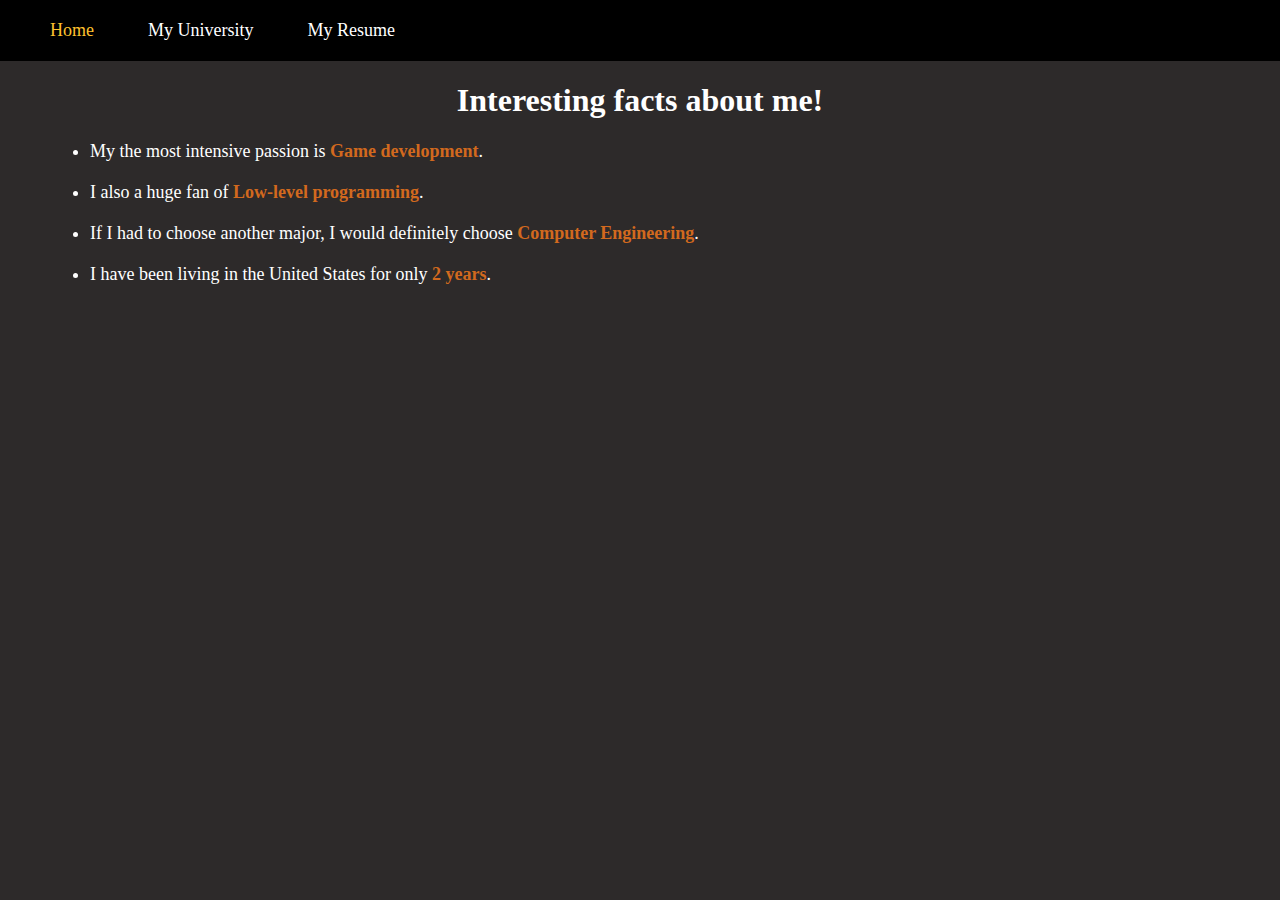
<file: index.html>
<!DOCTYPE html>
<html lang="en">

<head>
    <meta charset="UTF-8">
    <meta name="viewport" content="width=device-width, initial-scale=1.0">
    <title>Dmytro Shum</title>
    <link rel="icon" type="image/svg+xml" href="assets/images/sun.svg">
    <link rel="stylesheet" href="assets/style/style.css">
</head>

<body>

    <div class="navigation">
        <a href="index.html" class="navigation_link navigation_link-active">Home</a>
        <a href="myUniversity.html" class="navigation_link">My University</a>
        <a href="resume.html" class="navigation_link">My Resume</a>
    </div>


    <div class="content">
        <h1 class="title">Interesting facts about me!</h1>

        <ul class="home_list">
            <li>My the most intensive passion is <span class="highlight-text">Game development</span>.</li>
            <li>I also a huge fan of <span class="highlight-text">Low-level programming</span>.</li>
            <li>If I had to choose another major, I would definitely choose <span class="highlight-text">Computer Engineering</span>.</li>
            <li>I have been living in the United States for only <span class="highlight-text">2 years</span>.</li>
        </ul>

    </div>

</body>

</html>
</file>
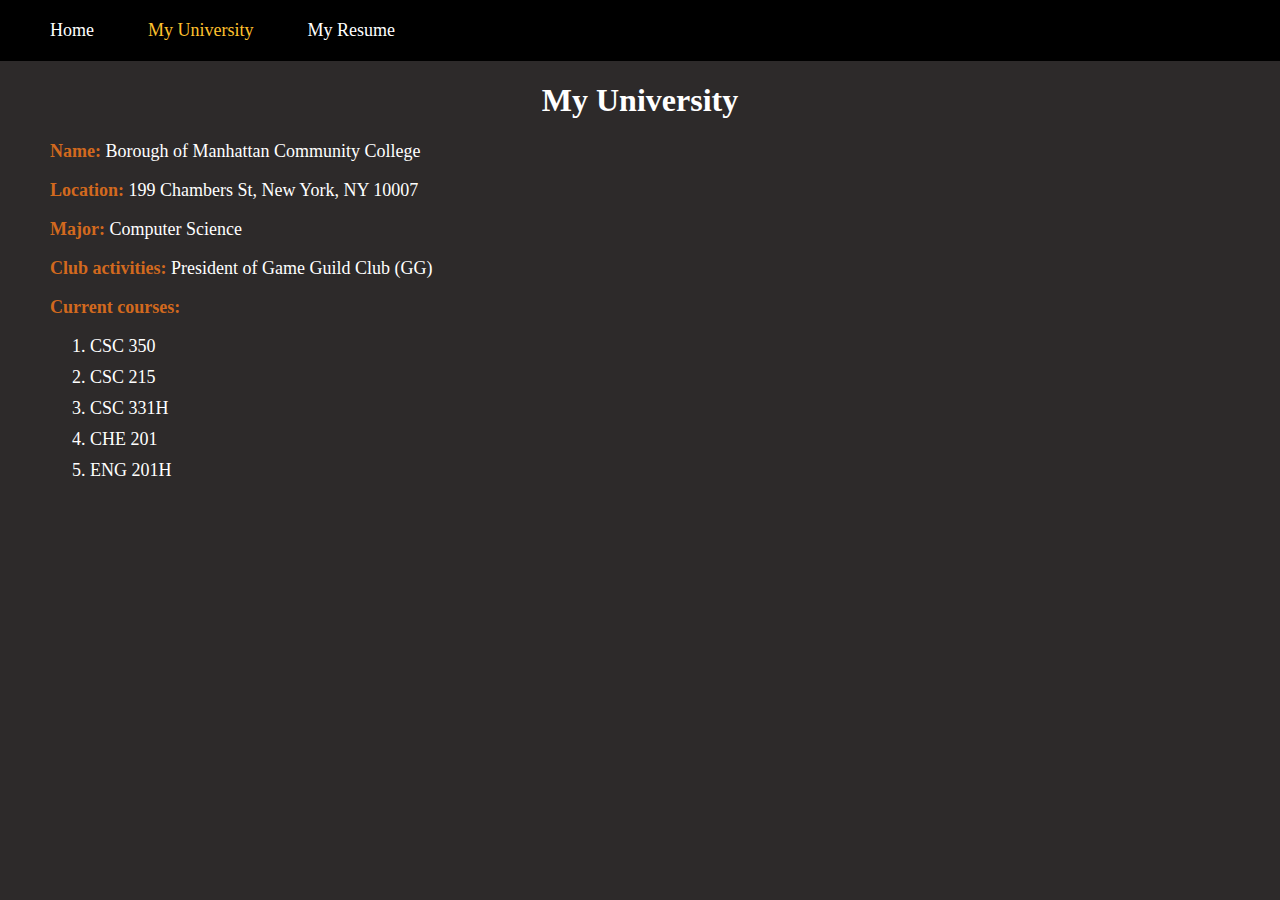
<file: myUniversity.html>
<!DOCTYPE html>
<html lang="en">

<head>
    <meta charset="UTF-8">
    <meta name="viewport" content="width=device-width, initial-scale=1.0">
    <title>My University</title>
    <link rel="icon" type="image/svg+xml" href="assets/images/sun.svg">
    <link rel="stylesheet" href="assets/style/style.css">
</head>

<body>

    <div class="navigation">
        <a href="index.html" class="navigation_link">Home</a>
        <a href="myUniversity.html" class="navigation_link navigation_link-active">My University</a>
        <a href="resume.html" class="navigation_link">My Resume</a>
    </div>

    <div class="content">
        <h1 class="title">My University</h1>
        
        <p class="university_text"><span class="highlight-text">Name:</span> Borough of Manhattan Community College</p>
        <p class="university_text"><span class="highlight-text">Location:</span> 199 Chambers St, New York, NY 10007</p>
        <p class="university_text"><span class="highlight-text">Major:</span> Computer Science</p>
        <p class="university_text"><span class="highlight-text">Club activities:</span> President of Game Guild Club (GG)</p>
        <p class="university_text"><span class="highlight-text">Current courses:</span> </p>
        <ol class="university_list">
            <li>CSC 350</li>
            <li>CSC 215</li>
            <li>CSC 331H</li>
            <li>CHE 201</li>
            <li>ENG 201H</li>
        </ol>

    </div>

</body>

</html>
</file>
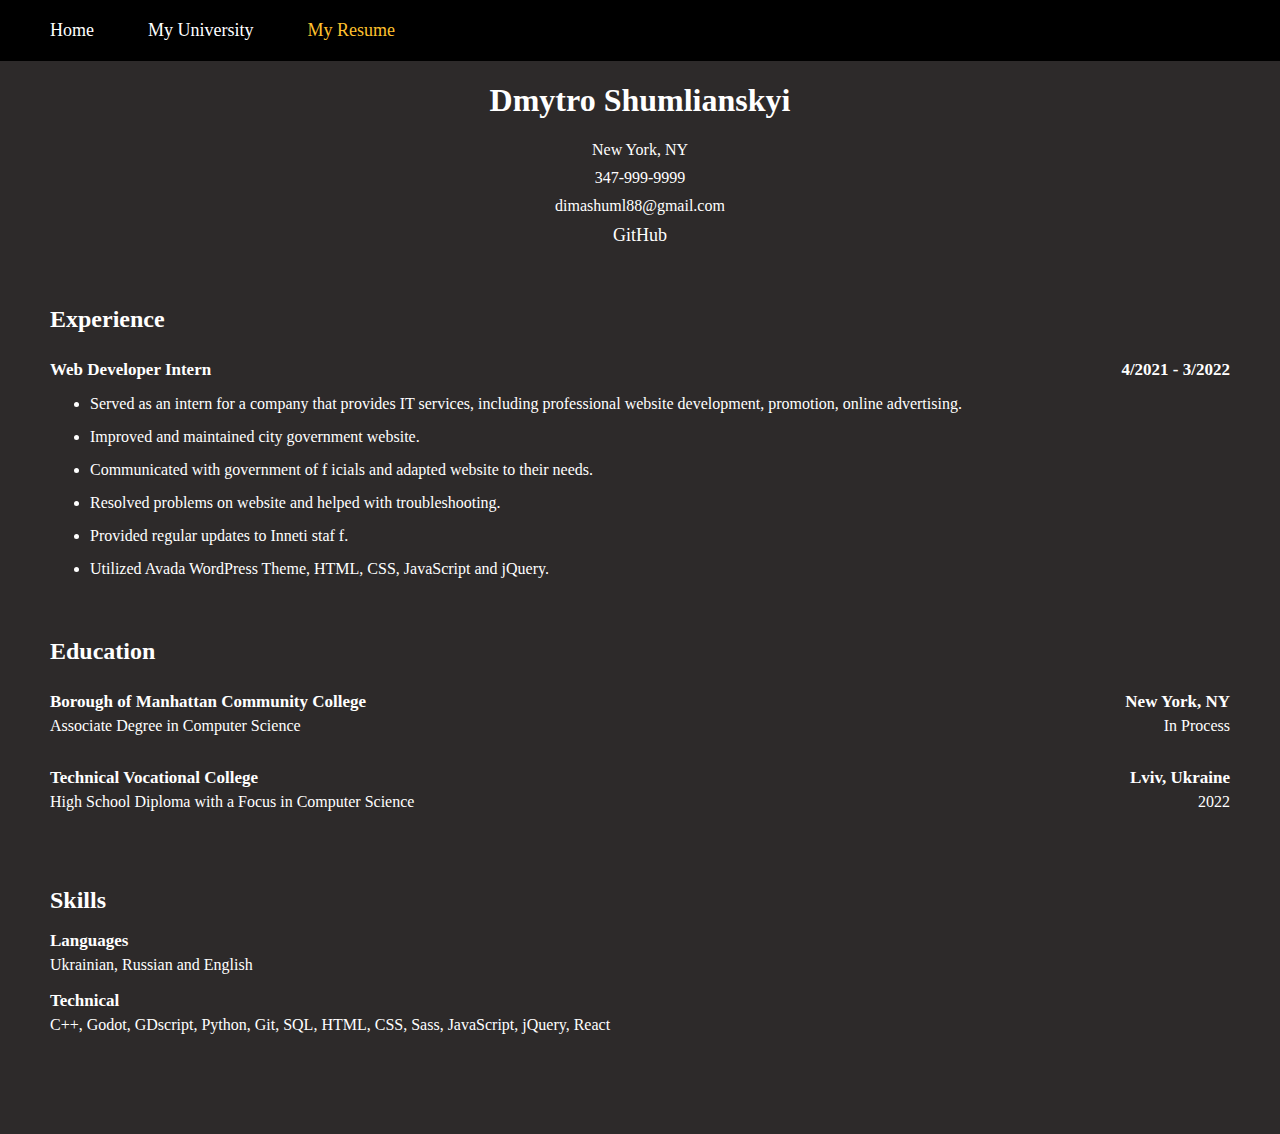
<file: resume.html>
<!DOCTYPE html>
<html lang="en">

<head>
    <meta charset="UTF-8">
    <meta name="viewport" content="width=device-width, initial-scale=1.0">
    <title>Resume</title>
    <link rel="icon" type="image/svg+xml" href="assets/images/sun.svg">
    <link rel="stylesheet" href="assets/style/style.css">
</head>

<body>

    <div class="navigation">
        <a href="index.html" class="navigation_link">Home</a>
        <a href="myUniversity.html" class="navigation_link">My University</a>
        <a href="resume.html" class="navigation_link navigation_link-active">My Resume</a>
    </div>

    <div class="content">
        <h1 class="title">Dmytro Shumlianskyi</h1>
        <div class="resume_info">
            <p class="resume_info-text">New York, NY</p>
            <p class="resume_info-text">347-999-9999</p>
            <p class="resume_info-text">dimashuml88@gmail.com</p>
            <a class="resume_info-link" href="https://github.com/DinnS" target="_blank">GitHub</a>
        </div>

        <div class="resume">

            <div class="resume_section">

                <h3 class="resume_section-title">Experience</h3>

                <div class="resume_section-item">
                    <p class="resume_item-title">Web Developer Intern</p>
                    <p class="resume_item-title">4/2021 - 3/2022</p>
                </div>

                <ul class="resume_section-list">
                    <li>
                        Served as an intern for a company that provides IT services, including
                        professional website development, promotion, online advertising.
                    </li>
                    <li>
                        Improved and maintained city government website.
                    </li>
                    <li>
                        Communicated with government of f icials and adapted website to
                        their needs.
                    </li>
                    <li>
                        Resolved problems on website and helped with troubleshooting.
                    </li>
                    <li>
                        Provided regular updates to Inneti staf f.
                    </li>
                    <li>
                        Utilized Avada WordPress Theme, HTML, CSS, JavaScript and jQuery.
                    </li>
                </ul>
            </div>


            <div class="resume_section">
                <h3 class="resume_section-title">Education</h3>

                <div class="resume_section-block">

                    <div class="resume_section-item">
                        <p class="resume_item-title">Borough of Manhattan Community College</p>
                        <p class="resume_item-title">New York, NY</p>
                    </div>

                    <div class="resume_section-item">
                        <p class="resume_item-text">Associate Degree in Computer Science</p>
                        <p class="resume_item-text">In Process</p>
                    </div>

                </div>

                <div class="resume_section-block">

                    <div class="resume_section-item">
                        <p class="resume_item-title">Technical Vocational College</p>
                        <p class="resume_item-title">Lviv, Ukraine</p>
                    </div>

                    <div class="resume_section-item">
                        <p class="resume_item-text">High School Diploma with a Focus in Computer Science</p>
                        <p class="resume_item-text">2022</p>
                    </div>

                </div>
            </div>


            <div class="resume_section">

                <h3 class="resume_section-title">Skills</h3>

                <div class="resume_section">
                    <p class="resume_item-title">Languages</p>
                    <p class="resume_item-text">Ukrainian, Russian and English</p>

                    <p class="resume_item-title">Technical</p>
                    <p class="resume_item-text">
                        C++, Godot, GDscript, Python, Git, SQL, HTML,
                        CSS, Sass, JavaScript, jQuery, React
                    </p>

                  
                </div>
            </div>


        </div>

    </div>

</body>

</html>
</file>
<file: assets/style/style.css>
/* Default Setup */

body {
  background-color: #2d2a2a;
  margin: 0;
  padding: 0;

  color: rgb(255, 255, 255);
  font-size: 16px;
}

a {
  text-decoration: none;
  color: inherit;
}

/* General */

.content {
margin: 20px 50px 100px 50px;
}

.title {
  text-align: center;
}

.highlight-text {
    color: chocolate;
    font-weight: 600;
}

/* Navigation */

.navigation {
  background-color: #000;
  padding: 20px 50px 20px 50px;
}

.navigation .navigation_link {
  margin-right: 50px;
}

.navigation_link {
  transition: color 0.2s linear;
  font-size: 18px;
}

.navigation_link:hover {
  color: rgb(255, 193, 46);
}

.navigation_link-active {
  color: rgb(255, 193, 46);
}

/* Home */

.home_list {
}

.home_list li {
  margin-bottom: 20px;
  font-size: 18px;
}

/* University */

.university_text {
  font-size: 18px;
}

.university_list {
  font-size: 18px;
}

.university_list li {
  margin-bottom: 10px;
}

/* Resume */

.resume {
}

.resume_info {
  text-align: center;
}

.resume_info-text {
  margin: 0px 0px 10px 0px;
}

.resume_info-link {
  transition: color 0.2s linear;
  font-size: 18px;
}

.resume_info-link:hover {
  color: rgb(255, 193, 46);
}

.resume_section {
}

.resume_section-title {
    font-size: 24px;
    margin: 60px 0px 10px 0px;
}

.resume_section-item {
  display: flex;
  justify-content: space-between;
}

.resume_section-list {
    margin: 15px 0px 0px 0px;
}

.resume_section-list li {
    margin: 0px 0px 15px 0px;
}

.resume_item-title {
    font-weight: 600;
    margin-bottom: 0px;
    font-size: 17px;
}

.resume_item-text {
    margin-top: 5px;
}
</file>
